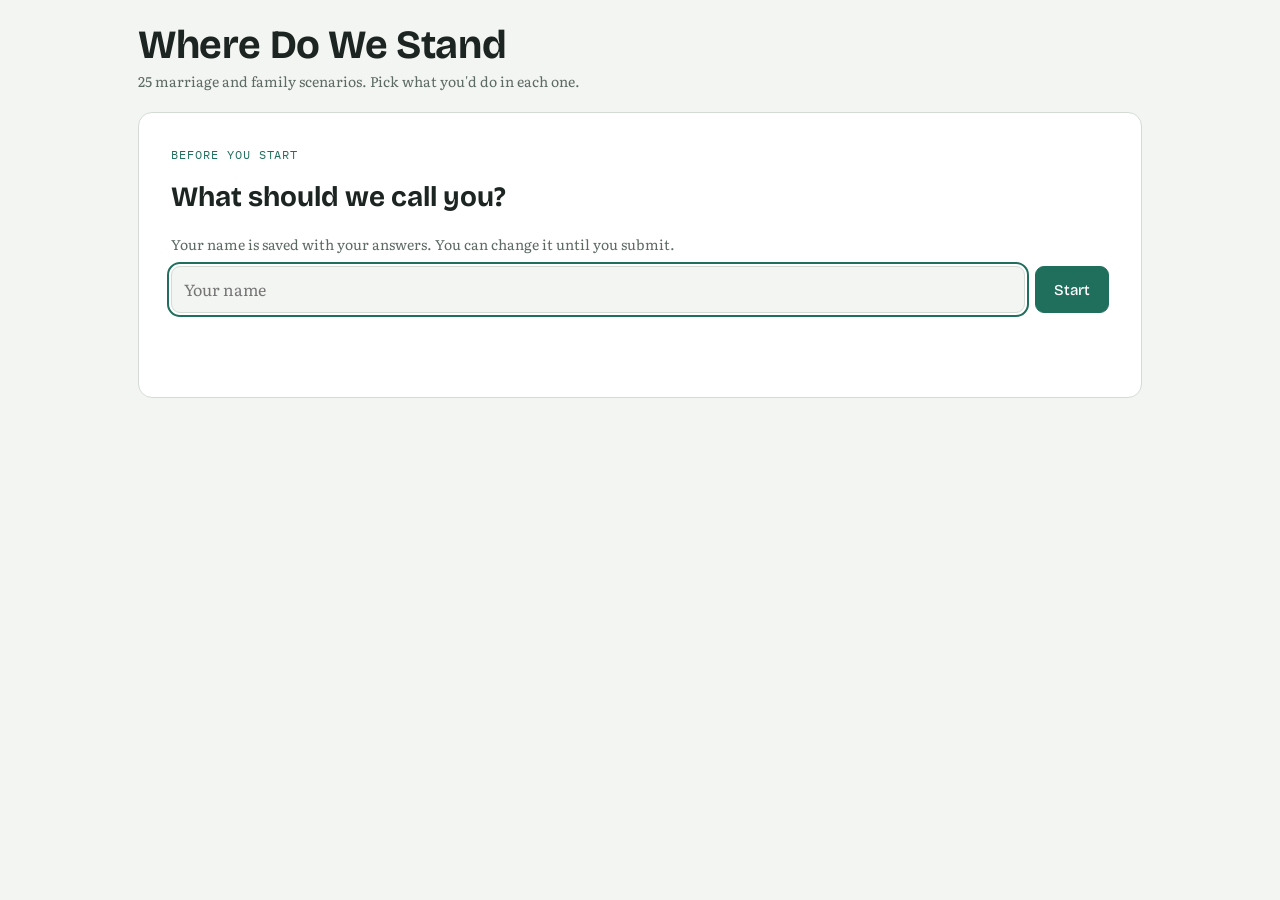
<file: index.html>
<!doctype html>
<html lang="en">
<head>
<meta charset="utf-8">
<meta name="viewport" content="width=device-width,initial-scale=1,viewport-fit=cover">
<title>Where Do We Stand</title>
<meta name="description" content="25 marriage and family scenarios. Pick what you'd do.">
<link rel="preconnect" href="https://fonts.googleapis.com">
<link rel="preconnect" href="https://fonts.gstatic.com" crossorigin>
<link rel="stylesheet" href="https://fonts.googleapis.com/css2?family=Bricolage+Grotesque:opsz,wght@12..96,500;12..96,700&family=Literata:opsz,wght@7..72,400;7..72,500&family=IBM+Plex+Mono:wght@500&display=swap">
<link rel="stylesheet" href="styles.css">
</head>
<body>
<div class="wrap">
  <header>
    <div>
      <h1>Where Do We Stand</h1>
      <p class="sub">25 marriage and family scenarios. Pick what you'd do in each one.</p>
    </div>
    <div class="who" id="who"></div>
  </header>

  <form class="gate" id="gate" hidden>
    <div class="eyebrow">Before you start</div>
    <h2>What should we call you?</h2>
    <p class="sub">Your name is saved with your answers. You can change it until you submit.</p>
    <div class="gaterow">
      <input id="nameInput" type="text" maxlength="40" autocomplete="name" placeholder="Your name" required>
      <button class="btn primary" type="submit">Start</button>
    </div>
    <p class="status" id="gateMsg"></p>
  </form>

  <section id="view-answer" hidden style="flex-direction:column;gap:16px">
    <div class="progress"><span id="saveStatus" class="status"></span></div>
    <div class="strip" id="strip"></div>
    <article class="scenario" id="scenario"></article>
    <div class="nav">
      <button class="btn" id="prev">Previous</button>
      <button class="btn" id="submitOpen">Submit answers</button>
      <button class="btn primary" id="next">Next</button>
    </div>
    <div class="banner warn" id="missing" hidden></div>
    <div class="confirm" id="confirm" hidden>
      <h3>Submit your answers?</h3>
      <p>You've answered all 25 scenarios. Once you submit, your answers are final and can't be changed.</p>
      <div class="confirmrow"><button class="btn primary" id="submitYes">Submit answers</button><button class="btn" id="submitNo">Keep reviewing</button></div>
    </div>
    <div class="banner" id="done" hidden></div>
  </section>
</div>

<script src="config.js"></script>
<script src="questions.js"></script>
<script>
(function(){
const Q=window.QUESTIONS, LETTERS=["A","B","C","D"], KEY="wdws-v1";
const $=id=>document.getElementById(id);
const esc=s=>String(s).replace(/[&<>"]/g,c=>({"&":"&amp;","<":"&lt;",">":"&gt;",'"':"&quot;"}[c]));

let st={name:"",answers:{},cur:0,submittedAt:null,clientId:null};
try{Object.assign(st,JSON.parse(localStorage.getItem(KEY)||"{}"))}catch(e){}
if(!st.clientId)st.clientId=(crypto.randomUUID?crypto.randomUUID():Date.now().toString(36)+Math.random().toString(36).slice(2));
if(!(st.cur>=0&&st.cur<Q.length))st.cur=0;
function persist(){try{localStorage.setItem(KEY,JSON.stringify(st))}catch(e){}}
persist();

const locked=()=>!!st.submittedAt;
const missingList=()=>Q.filter(q=>!st.answers[q.n]);
let showMissing=false;

/* Name gate */
function showGate(on){
  $("gate").hidden=!on;
  const v=$("view-answer");v.hidden=on;v.style.display=on?"none":"flex";
  if(on){$("nameInput").value=st.name;setTimeout(()=>$("nameInput").focus(),0)}
  renderWho();
}
function renderWho(){
  const w=$("who");w.innerHTML="";
  if(!st.name||!$("gate").hidden)return;
  w.innerHTML=`<span class="dot" style="background:var(--accent)"></span><span>${locked()?"Submitted as":"Answering as"} <b>${esc(st.name)}</b></span>`+(locked()?"":` · <button class="linkbtn" id="rename">Change name</button>`);
  if(!locked())$("rename").onclick=()=>showGate(true);
}
$("gate").onsubmit=e=>{
  e.preventDefault();
  const v=$("nameInput").value.trim().replace(/\s+/g," ");
  if(!v){$("gateMsg").textContent="Enter a name to continue.";return}
  if(!locked())st.name=v;
  $("gateMsg").textContent="";persist();showGate(false);
};

/* Answering */
function renderStrip(){
  const s=$("strip");s.innerHTML="";
  Q.forEach((q,i)=>{
    const b=document.createElement("button");
    b.textContent=q.n;b.title=q.title;
    if(st.answers[q.n])b.classList.add("done");
    if(i===st.cur)b.classList.add("cur");
    if(showMissing&&!locked()&&!st.answers[q.n])b.classList.add("missing");
    b.onclick=()=>go(i);s.appendChild(b);
  });
}
/* Join the story's short lines into flowing paragraphs of a few sentences each */
function paras(lines){
  const out=[];let cur="";
  lines.forEach(l=>{
    cur=cur?cur+" "+l:l;
    if(cur.length>=320){out.push(cur);cur=""}
  });
  if(cur){if(out.length&&cur.length<120)out[out.length-1]+=" "+cur;else out.push(cur)}
  return out;
}
function renderScenario(){
  const q=Q[st.cur],sel=st.answers[q.n],lk=locked();
  $("scenario").innerHTML=`
    <div><div class="eyebrow">Scenario ${q.n} of ${Q.length}</div><h2>${esc(q.title)}</h2></div>
    <div class="story">${paras(q.story).map(p=>`<p>${esc(p)}</p>`).join("")}</div>
    <p class="prompt">${esc(q.prompt)}</p>
    <div class="opts" role="radiogroup">${LETTERS.map(L=>`
      <label class="opt${sel===L?" sel":""}${lk?" locked":""}"><input type="radio" name="q${q.n}" id="q${q.n}-${L}" value="${L}"${sel===L?" checked":""}${lk?" disabled":""}>
      <span class="letter">${L}</span><span>${esc(q.options[L])}</span></label>`).join("")}</div>`;
  $("scenario").querySelectorAll("input").forEach(inp=>inp.onchange=()=>{
    if(locked())return;
    st.answers[q.n]=inp.value;persist();
    $("scenario").querySelectorAll(".opt").forEach(o=>o.classList.toggle("sel",o.querySelector("input").checked));
    $("saveStatus").textContent="Progress saved on this device";
    renderStrip();updateSubmitUI();
  });
  $("prev").disabled=st.cur===0;
  updateSubmitUI();
}
function updateSubmitUI(){
  const lk=locked();
  $("submitOpen").hidden=lk||missingList().length>0;
  if($("submitOpen").hidden)$("confirm").hidden=true;
  $("next").hidden=st.cur===Q.length-1;
  if(lk){
    $("confirm").hidden=true;$("missing").hidden=true;
    const d=new Date(st.submittedAt);
    $("done").textContent=`Submitted${isNaN(d)?"":" on "+d.toLocaleDateString(undefined,{day:"numeric",month:"long",year:"numeric"})}. Your answers are final. Thank you.`;
    $("done").hidden=false;$("saveStatus").textContent="";
  }else{
    $("done").hidden=true;
    if(showMissing){const m=missingList();
      $("missing").hidden=!m.length;
      if(m.length)$("missing").textContent=`Every scenario needs an answer before you can submit. Still to answer: ${m.map(q=>q.n).join(", ")}. They're outlined in the strip above.`;}
  }
}
function go(i){st.cur=i;persist();renderStrip();renderScenario();window.scrollTo({top:0,behavior:"smooth"})}
$("prev").onclick=()=>st.cur>0&&go(st.cur-1);
$("next").onclick=()=>st.cur<Q.length-1&&go(st.cur+1);

/* Submitting */
$("submitOpen").onclick=()=>{
  if(locked())return;
  showMissing=true;
  if(missingList().length){$("confirm").hidden=true;renderStrip();updateSubmitUI();$("missing").scrollIntoView({behavior:"smooth",block:"center"});return}
  $("missing").hidden=true;$("confirm").hidden=false;$("submitYes").focus();
};
$("submitNo").onclick=()=>{$("confirm").hidden=true};
$("submitYes").onclick=async()=>{
  if(missingList().length){$("confirm").hidden=true;$("submitOpen").click();return}
  const btn=$("submitYes");btn.disabled=true;btn.textContent="Submitting…";
  try{
    const res=await fetch(window.API_URL,{method:"POST",headers:{"Content-Type":"text/plain;charset=utf-8"},
      body:JSON.stringify({clientId:st.clientId,name:st.name,answers:st.answers})});
    const out=await res.json();
    if(!out.ok)throw new Error(out.error||"failed");
    st.submittedAt=new Date().toISOString();persist();
    renderStrip();renderScenario();renderWho();window.scrollTo({top:0,behavior:"smooth"});
  }catch(e){
    $("confirm").hidden=true;
    $("missing").textContent="Your answers couldn't be submitted. Check your internet connection and press Submit again. Nothing has been lost.";
    $("missing").hidden=false;
  }finally{btn.disabled=false;btn.textContent="Submit answers"}
};

/* Boot */
renderStrip();renderScenario();showGate(!st.name);
})();
</script>
</body>
</html>
</file>
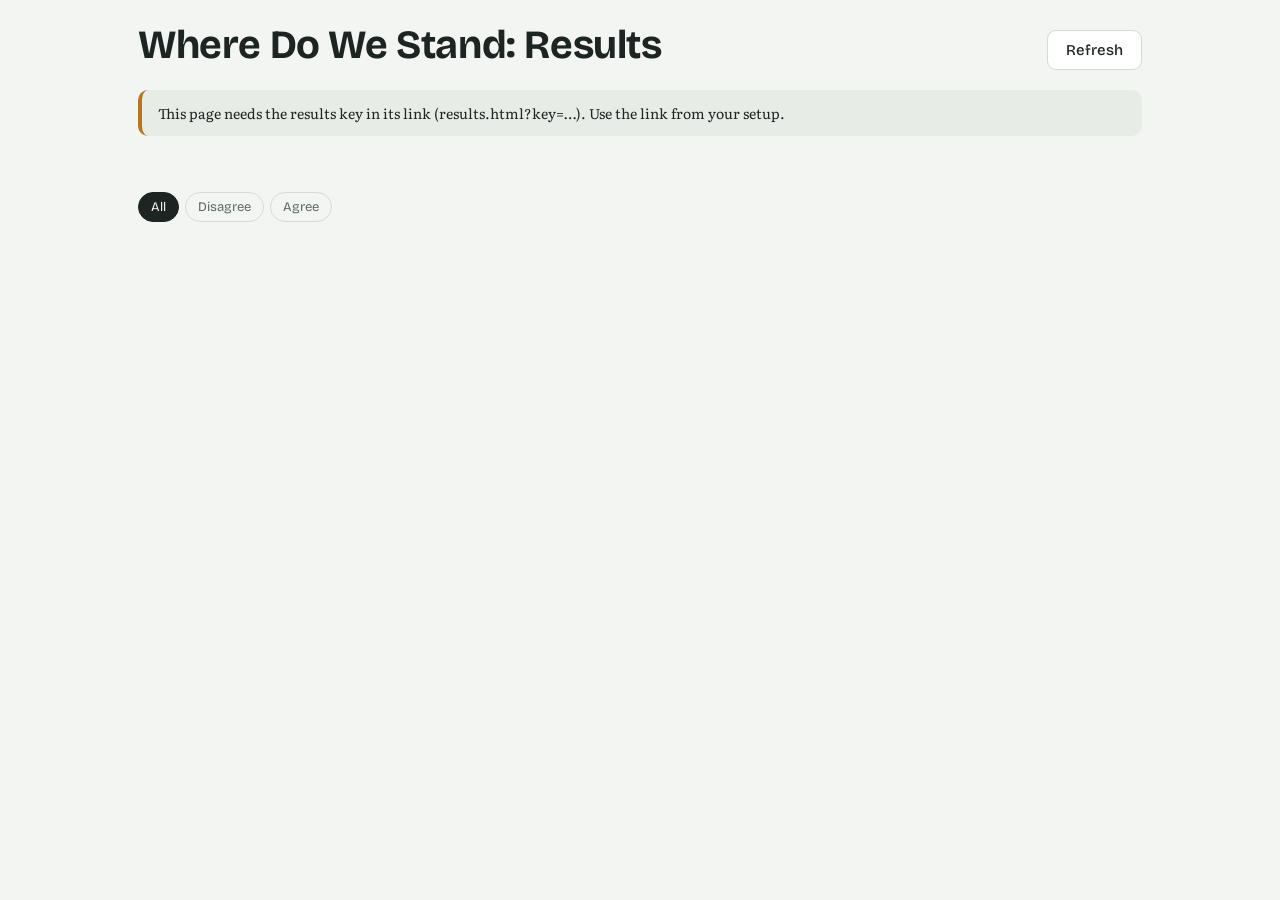
<file: results.html>
<!doctype html>
<html lang="en">
<head>
<meta charset="utf-8">
<meta name="viewport" content="width=device-width,initial-scale=1,viewport-fit=cover">
<meta name="robots" content="noindex">
<title>Where Do We Stand Results</title>
<link rel="preconnect" href="https://fonts.googleapis.com">
<link rel="preconnect" href="https://fonts.gstatic.com" crossorigin>
<link rel="stylesheet" href="https://fonts.googleapis.com/css2?family=Bricolage+Grotesque:opsz,wght@12..96,500;12..96,700&family=Literata:opsz,wght@7..72,400;7..72,500&family=IBM+Plex+Mono:wght@500&display=swap">
<link rel="stylesheet" href="styles.css">
</head>
<body>
<div class="wrap">
  <header>
    <div>
      <h1>Where Do We Stand: Results</h1>
      <p class="sub" id="summary">Loading answers…</p>
    </div>
    <button class="btn" id="refresh">Refresh</button>
  </header>

  <div class="banner warn" id="error" hidden></div>

  <section id="view-compare" style="display:flex;flex-direction:column;gap:18px">
    <div class="people" id="people"></div>
    <div class="pairs" id="pairs"></div>
    <div class="filter" id="filter">
      <button data-f="all" aria-pressed="true">All</button>
      <button data-f="split" aria-pressed="false">Disagree</button>
      <button data-f="agree" aria-pressed="false">Agree</button>
    </div>
    <div class="rows" id="rows"></div>
  </section>
</div>

<script src="config.js"></script>
<script src="questions.js"></script>
<script>
(function(){
const Q=window.QUESTIONS, LETTERS=["A","B","C","D"];
const COLORS=["var(--a)","var(--d)","var(--c)","var(--b)"];
const $=id=>document.getElementById(id);
const esc=s=>String(s).replace(/[&<>"]/g,c=>({"&":"&amp;","<":"&lt;",">":"&gt;",'"':"&quot;"}[c]));
const key=new URLSearchParams(location.search).get("key")||"";

let people=[], shown=new Set(), filter="all";

function err(t){$("error").textContent=t;$("error").hidden=!t}

async function load(){
  if(!key){err("This page needs the results key in its link (results.html?key=…). Use the link from your setup.");$("summary").textContent="";return}
  $("refresh").disabled=true;
  try{
    const res=await fetch(window.API_URL+"?key="+encodeURIComponent(key));
    const out=await res.json();
    if(!out.ok){err(out.error==="unauthorized"?"This results link isn't valid. Check the key at the end of the link.":"Couldn't load results.");return}
    err("");
    const seen={};
    const prev=new Set(people.map(p=>p.id));
    people=out.rows.map((r,i)=>{
      const base=r.name||"Someone";seen[base]=(seen[base]||0)+1;
      return {id:i+":"+r.submittedAt,name:seen[base]>1?`${base} (${seen[base]})`:base,answers:r.answers||{},submittedAt:r.submittedAt};
    });
    people.forEach(p=>{if(!prev.has(p.id))shown.add(p.id)});
    const n=people.length;
    $("summary").textContent=`${n} ${n===1?"person has":"people have"} submitted answers to 25 marriage and family scenarios.`;
    render();
  }catch(e){err("Couldn't reach the results. Check your connection and press Refresh.")}
  finally{$("refresh").disabled=false}
}

function render(){
  $("people").innerHTML=people.map((p,i)=>`<button class="chip" data-id="${esc(p.id)}" aria-pressed="${shown.has(p.id)}"><span class="dot" style="background:${COLORS[i%4]}"></span>${esc(p.name)}</button>`).join("");
  $("people").querySelectorAll(".chip").forEach(c=>c.onclick=()=>{const id=c.dataset.id;shown.has(id)?shown.delete(id):shown.add(id);render()});
  const vis=people.filter(p=>shown.has(p.id));

  const pairs=[];
  for(let i=0;i<vis.length;i++)for(let j=i+1;j<vis.length;j++){
    let same=0;Q.forEach(q=>{if(vis[i].answers[q.n]&&vis[i].answers[q.n]===vis[j].answers[q.n])same++});
    pairs.push({a:vis[i].name,b:vis[j].name,same});
  }
  pairs.sort((x,y)=>y.same-x.same);
  $("pairs").innerHTML=pairs.map(p=>{const pct=Math.round(p.same/Q.length*100);
    return `<div class="pair"><div class="names">${esc(p.a)} &amp; ${esc(p.b)}</div><div class="pct">${pct}%</div>
    <div class="bar"><i style="width:${pct}%"></i></div><div class="names">Same pick on ${p.same} of ${Q.length} scenarios</div></div>`}).join("");

  if(vis.length<2){
    $("rows").innerHTML=`<div class="empty">${people.length<2?"The comparison appears once at least two people have submitted.":"Select at least two people above to compare."}</div>`;
    return;
  }
  const openSet=new Set([...document.querySelectorAll("details.row[open]")].map(d=>d.dataset.n));
  const rows=Q.map(q=>{
    const picks=vis.map(p=>({name:p.name,v:p.answers[q.n]})).filter(p=>p.v);
    const kind=picks.length<2?"wait":new Set(picks.map(p=>p.v)).size===1?"agree":"split";
    return {q,picks,kind};
  }).filter(r=>filter==="all"||r.kind===filter);

  $("rows").innerHTML=rows.length?rows.map(({q,picks,kind})=>{
    const tag=kind==="agree"?"Agree":kind==="split"?"Disagree":"—";
    const chips=picks.map(p=>`<span class="pick"><span class="l ${p.v}">${p.v}</span>${esc(p.name)}</span>`).join("");
    const opts=LETTERS.map(L=>{const who=picks.filter(p=>p.v===L).map(p=>p.name);
      return `<div class="o"><span class="l ${L}">${L}</span><span>${esc(q.options[L])}${who.length?`<small>${esc(who.join(", "))}</small>`:""}</span></div>`}).join("");
    return `<details class="row ${kind}" data-n="${q.n}"${openSet.has(String(q.n))?" open":""}><summary>
      <div class="rowhead"><b>${q.n}. ${esc(q.title)}</b><span class="tag ${kind}">${tag}</span></div>
      <div class="picks">${chips}</div></summary>
      <div class="detail"><p class="legend">${esc(q.prompt)}</p>${opts}</div></details>`}).join("")
    :`<div class="empty">No scenarios match this filter.</div>`;
}

$("filter").querySelectorAll("button").forEach(b=>b.onclick=()=>{
  filter=b.dataset.f;$("filter").querySelectorAll("button").forEach(x=>x.setAttribute("aria-pressed",x===b));render()});
$("refresh").onclick=load;
load();
})();
</script>
</body>
</html>
</file>
<file: styles.css>
html{-webkit-text-size-adjust:100%}
body{margin:0;font-size:16px}
img{max-width:100%}
[hidden]{display:none!important}

/* Layout: a single reading column; one scenario at a time with a numbered strip, and a compare grid that lines people up per scenario */
:root{
  --bg:#f3f5f2; --surface:#ffffff; --sunk:#e8ece7; --fg:#1d2522; --muted:#5d6a64; --line:#d4dbd5;
  --accent:#1f6f5c; --accent-ink:#ffffff; --accent-soft:#d9ece5;
  --a:#2f6db5; --b:#1f8a6a; --c:#b5761f; --d:#b2464b;
  --agree:#1f8a6a; --split:#b5761f;
  --display:"Bricolage Grotesque",ui-sans-serif,system-ui,sans-serif;
  --body:"Literata",Georgia,"Times New Roman",serif;
  --mono:"IBM Plex Mono",ui-monospace,Menlo,monospace;
}
@media (prefers-color-scheme: dark){:root:not([data-theme="light"]){
  --bg:#141a18; --surface:#1c2421; --sunk:#232d29; --fg:#e4ebe7; --muted:#9aa9a2; --line:#33403b;
  --accent:#5cc2a4; --accent-ink:#0f1a16; --accent-soft:#1f3a32;
  --a:#7aa9e6; --b:#5cc2a4; --c:#e0a75a; --d:#e57b80; --agree:#5cc2a4; --split:#e0a75a; color-scheme:dark}}
:root[data-theme="dark"]{
  --bg:#141a18; --surface:#1c2421; --sunk:#232d29; --fg:#e4ebe7; --muted:#9aa9a2; --line:#33403b;
  --accent:#5cc2a4; --accent-ink:#0f1a16; --accent-soft:#1f3a32;
  --a:#7aa9e6; --b:#5cc2a4; --c:#e0a75a; --d:#e57b80; --agree:#5cc2a4; --split:#e0a75a; color-scheme:dark}
*{box-sizing:border-box}
body{background:var(--bg);color:var(--fg);font-family:var(--body);font-size:16px;line-height:1.6}
.wrap{max-width:1100px;margin:0 auto;padding-block:24px 64px;padding-left:max(clamp(20px,5vw,48px),env(safe-area-inset-left,0px));padding-right:max(clamp(20px,5vw,48px),env(safe-area-inset-right,0px));display:flex;flex-direction:column;gap:20px}
header{display:flex;flex-wrap:wrap;align-items:flex-end;justify-content:space-between;gap:12px}
h1{font-family:var(--display);font-weight:700;font-size:clamp(28px,6vw,40px);line-height:1.05;margin:0;letter-spacing:-.01em;text-wrap:balance}
.sub{color:var(--muted);font-size:14px;margin:4px 0 0}
.who{font-family:var(--display);font-size:13px;color:var(--muted);display:flex;align-items:center;gap:8px}
.dot{width:10px;height:10px;border-radius:50%;display:inline-block;flex:none}
.tabs{display:flex;gap:4px;background:var(--sunk);padding:4px;border-radius:10px;align-self:flex-start}
.tabs button{font-family:var(--display);font-weight:500;font-size:15px;border:0;background:none;color:var(--muted);padding:8px 16px;border-radius:7px;cursor:pointer}
.tabs button[aria-selected="true"]{background:var(--surface);color:var(--fg);box-shadow:0 1px 2px rgb(0 0 0 / .08)}
button:focus-visible,textarea:focus-visible,.opt:focus-within{outline:2px solid var(--accent);outline-offset:2px}
.banner{background:var(--accent-soft);border-radius:10px;padding:12px 16px;font-size:14px}
.strip{display:flex;flex-wrap:wrap;justify-content:center;gap:6px}
.strip button{width:40px;flex:none}
.strip button{font-family:var(--mono);font-size:13px;height:36px;border-radius:8px;border:1px solid var(--line);background:var(--surface);color:var(--muted);cursor:pointer;font-variant-numeric:tabular-nums}
.strip button:disabled{opacity:.35;cursor:not-allowed}
.strip button.missing{border:1.5px dashed var(--split);color:var(--split)}
.banner.warn{background:var(--sunk);border-left:4px solid var(--split)}
.confirm{background:var(--surface);border:1.5px solid var(--accent);border-radius:12px;padding:18px 20px;display:flex;flex-direction:column;gap:8px}
.confirm h3{font-family:var(--display);font-weight:700;font-size:20px;margin:0}
.confirm p{margin:0}
.confirmrow{display:flex;flex-wrap:wrap;gap:10px;margin-top:6px}
.opt.locked{cursor:default}
.opt.locked:hover{border-color:var(--line)}
.opt.locked.sel:hover{border-color:var(--accent)}
.strip button.done{background:var(--accent-soft);color:var(--fg);border-color:transparent}
.strip button.cur{border-color:var(--accent);color:var(--fg);box-shadow:inset 0 0 0 1px var(--accent)}
.progress{display:flex;justify-content:center;font-family:var(--display);font-size:13px;color:var(--muted)}
.scenario{background:var(--surface);border:1px solid var(--line);border-radius:14px;padding:clamp(18px,4vw,32px);display:flex;flex-direction:column;gap:18px}
.eyebrow{font-family:var(--mono);font-size:12px;letter-spacing:.08em;text-transform:uppercase;color:var(--accent)}
.scenario h2{font-family:var(--display);font-weight:700;font-size:clamp(22px,4.5vw,28px);line-height:1.15;margin:4px 0 0;text-wrap:balance}
.story{display:flex;flex-direction:column;gap:10px}
.story p{margin:0}
.prompt{font-family:var(--display);font-weight:700;font-size:18px;margin:0;padding-top:14px;border-top:1px solid var(--line)}
.opts{display:flex;flex-direction:column;gap:10px}
.opt{display:grid;grid-template-columns:32px 1fr;gap:12px;align-items:start;padding:14px;border:1px solid var(--line);border-radius:10px;cursor:pointer;background:var(--bg)}
.opt input{position:absolute;opacity:0;pointer-events:none}
.opt:hover{border-color:var(--muted)}
.opt.sel{border-color:var(--accent);background:var(--accent-soft)}
.letter{font-family:var(--mono);font-size:14px;width:32px;height:32px;border-radius:50%;display:grid;place-items:center;border:1.5px solid var(--line);color:var(--muted)}
.opt.sel .letter{background:var(--accent);border-color:var(--accent);color:var(--accent-ink)}
.opt span:last-child{min-width:0}
label.note{display:flex;flex-direction:column;gap:6px;font-family:var(--display);font-size:13px;color:var(--muted)}
textarea{font:inherit;font-size:15px;color:var(--fg);background:var(--bg);border:1px solid var(--line);border-radius:10px;padding:10px 12px;resize:vertical;min-height:64px}
.nav{display:flex;justify-content:space-between;align-items:center;gap:12px}
.btn{font-family:var(--display);font-weight:500;font-size:15px;padding:10px 18px;border-radius:9px;border:1px solid var(--line);background:var(--surface);color:var(--fg);cursor:pointer}
.btn.primary{background:var(--accent);color:var(--accent-ink);border-color:var(--accent)}
.btn:disabled{opacity:.4;cursor:default}
.status{font-family:var(--display);font-size:13px;color:var(--muted);min-height:1.2em}
/* compare */
.people{display:flex;flex-wrap:wrap;gap:8px}
.chip{font-family:var(--display);font-size:14px;display:inline-flex;align-items:center;gap:8px;padding:6px 12px;border-radius:999px;border:1px solid var(--line);background:var(--surface);cursor:pointer;color:var(--fg)}
.chip[aria-pressed="false"]{opacity:.45}
.chip small{color:var(--muted);font-family:var(--mono);font-size:12px}
.pairs{display:grid;grid-template-columns:repeat(auto-fill,minmax(200px,1fr));gap:10px}
.pair{background:var(--surface);border:1px solid var(--line);border-radius:10px;padding:12px 14px;display:flex;flex-direction:column;gap:6px}
.pair .pct{font-family:var(--display);font-weight:700;font-size:26px;font-variant-numeric:tabular-nums}
.pair .names{font-size:14px;color:var(--muted)}
.bar{height:6px;border-radius:3px;background:var(--sunk);overflow:hidden}
.bar i{display:block;height:100%;background:var(--agree)}
.filter{display:flex;flex-wrap:wrap;gap:6px}
.filter button{font-family:var(--display);font-size:13px;padding:6px 12px;border-radius:999px;border:1px solid var(--line);background:none;color:var(--muted);cursor:pointer}
.filter button[aria-pressed="true"]{background:var(--fg);color:var(--bg);border-color:var(--fg)}
.rows{display:flex;flex-direction:column;gap:10px}
details.row{background:var(--surface);border:1px solid var(--line);border-radius:12px;border-left:4px solid var(--line)}
details.row.agree{border-left-color:var(--agree)}
details.row.split{border-left-color:var(--split)}
details.row summary{list-style:none;cursor:pointer;padding:14px 16px;display:flex;flex-direction:column;gap:10px}
details.row summary::-webkit-details-marker{display:none}
.rowhead{display:flex;justify-content:space-between;gap:12px;align-items:baseline}
.rowhead b{font-family:var(--display);font-weight:500;font-size:16px;line-height:1.3}
.rowhead .tag{font-family:var(--mono);font-size:11px;letter-spacing:.06em;text-transform:uppercase;flex:none}
.tag.agree{color:var(--agree)} .tag.split{color:var(--split)} .tag.wait{color:var(--muted)}
.picks{display:flex;flex-wrap:wrap;gap:8px}
.pick{display:inline-flex;align-items:center;gap:6px;font-size:14px;padding:3px 10px 3px 3px;border-radius:999px;background:var(--sunk)}
.pick .l{font-family:var(--mono);font-size:12px;width:24px;height:24px;border-radius:50%;display:grid;place-items:center;color:#fff}
.pick .l.none{background:transparent;border:1.5px dashed var(--line);color:var(--muted)}
.pick .l.hid{background:var(--line);color:var(--muted)}
.l.A{background:var(--a)} .l.B{background:var(--b)} .l.C{background:var(--c)} .l.D{background:var(--d)}
.detail{padding:0 16px 16px;display:flex;flex-direction:column;gap:10px;font-size:15px}
.detail .o{display:grid;grid-template-columns:24px 1fr;gap:10px;align-items:start}
.detail .o .l{width:24px;height:24px;font-size:12px;border-radius:50%;display:grid;place-items:center;color:#fff;font-family:var(--mono)}
.detail .o small{display:block;color:var(--muted);font-family:var(--display);font-size:12px;margin-top:2px}
.notes{display:flex;flex-direction:column;gap:6px;border-top:1px solid var(--line);padding-top:10px}
.notes p{margin:0;font-size:14px}
.notes p b{font-family:var(--display);font-weight:500}
.gate{background:var(--surface);border:1px solid var(--line);border-radius:14px;padding:clamp(18px,4vw,32px);display:flex;flex-direction:column;gap:10px}
.gate h2{font-family:var(--display);font-weight:700;font-size:clamp(22px,4.5vw,28px);margin:0}
.gaterow{display:flex;flex-wrap:wrap;gap:10px}
.gaterow input{flex:1 1 220px;min-width:0;font:inherit;font-size:16px;color:var(--fg);background:var(--bg);border:1px solid var(--line);border-radius:9px;padding:10px 12px}
.gaterow input:focus-visible{outline:2px solid var(--accent);outline-offset:2px}
.linkbtn{font:inherit;background:none;border:0;color:var(--accent);cursor:pointer;padding:0;text-decoration:underline}
.empty{color:var(--muted);text-align:center;padding:32px 16px;border:1px dashed var(--line);border-radius:12px}
.legend{font-size:13px;color:var(--muted)}
@media (prefers-reduced-motion:no-preference){.opt,.chip,.strip button{transition:background .15s,border-color .15s}}
</file>
